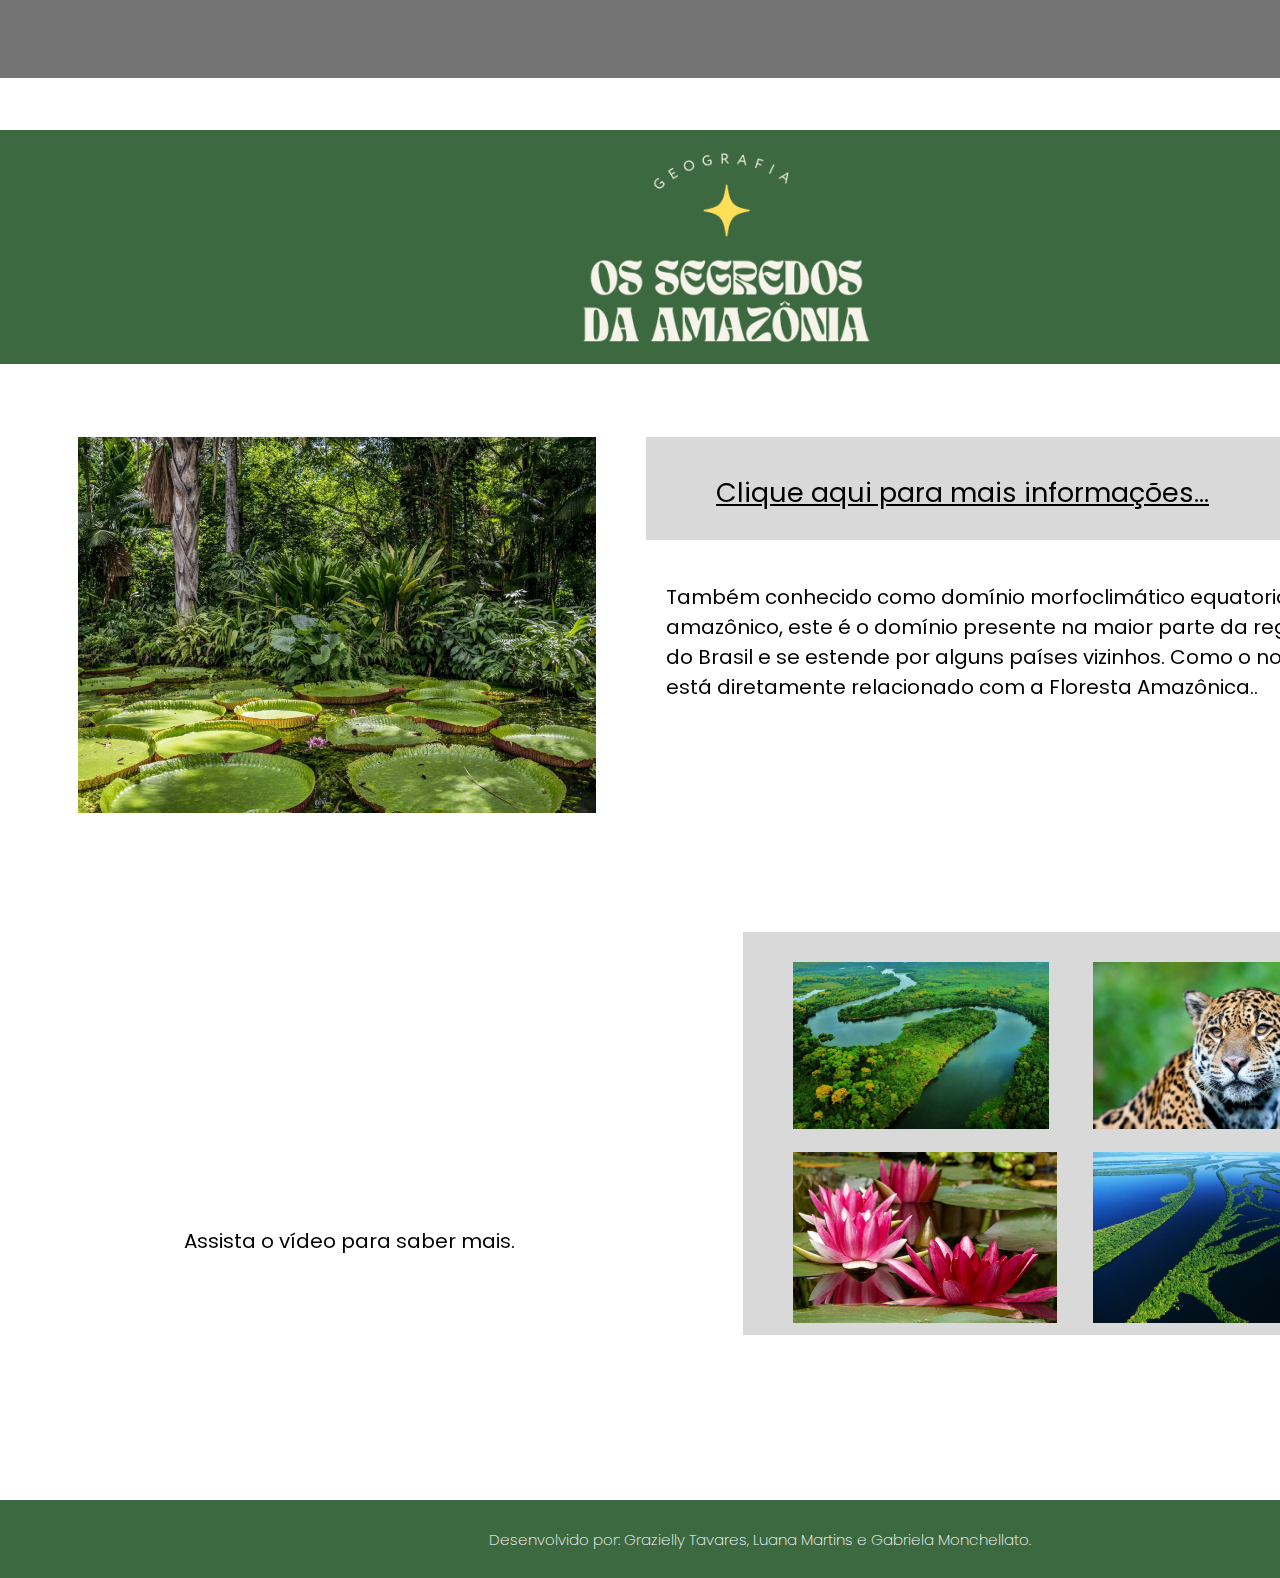
<file: index.html>
<!DOCTYPE html>
<html>
<head>
	<meta charset="utf-8">
	<meta name="viewport" content="width=device-width, initial-scale=1">
	<title>Domínio Amazônico</title>
	<link rel="stylesheet" type="text/css" href="css/estilos.css">
	<link rel="preconnect" href="https://fonts.googleapis.com">
<link rel="preconnect" href="https://fonts.gstatic.com" crossorigin>
<link href="https://fonts.googleapis.com/css2?family=Poppins:wght@200;300;400&display=swap" rel="stylesheet">


</head>

<main>
	<section>
		<body>
			<header>
				<div class="cabecalho">
					
					 <input type="checkbox" id="burger-toggle">
           <label for="burger-toggle" class="burger-menu">
              <div class="line"></div>
              <div class="line"></div>
              <div class="line"></div>
           </label>
            <nav class="menu">
              
                <div class="menu-inner">
              
                    <ul class="menu-nav">
                  
                        <li class="menu-nav-item"><a class="menu-nav-link" href="index.html"><span>
                            <div>Home</div>
                            </span></a>
                        </li>
                  
                        <li class="menu-nav-item"><a class="menu-nav-link" href="informacoes.html"><span>
                          <div>Domínio Amazônico</div>
                          </span></a>
                        </li>
                        
                        <li class="menu-nav-item"><a class="menu-nav-link" href="desmatamento.html"><span>
                          <div>Desmatamento</div>
                          </span></a>
                        </li>
                        
                       
                    </ul>
              
                </div>
            </nav>



				</div>
				

			</header>

			<div class="titulo">
				<img class="logo"      src="imagens/2.png">
			</div>

			<div class="imagem1">
			<img class="img1" src="imagens/imagem1.png">
		</div>
		

			<div class="cliqueaqui">
				<a href= "informacoes.html" class="texto2" >Clique aqui para mais informações...</a>
				<p class="p1">Também conhecido como domínio morfoclimático equatorial
amazônico, este é o domínio presente na maior parte da região norte do Brasil
e se estende por alguns países vizinhos. Como o nome já diz, está diretamente
relacionado com a Floresta Amazônica..</p>
			</div>

			<div class="video">
				<iframe width="560" height="315" src="https://www.youtube.com/embed/vg9-DLSuo7Q" title="YouTube video player" frameborder="0" allow="accelerometer; autoplay; clipboard-write; encrypted-media; gyroscope; picture-in-picture; web-share" allowfullscreen></iframe>
				<p class="p2">Assista o vídeo para saber mais.</p>
				
			</div>


			<div class="fotos">
				<div class="amazonia">
					<img src="imagens/rio.png">
				</div>

				<div class="amazonia2">
					<img src="imagens/onca.png">
				</div>

				<div class="amazonia3">
					<img src="imagens/flor.png">
				</div>

				<div class="amazonia4">
					<img src="imagens/rio2.png">
				</div>
				
			</div>

			<footer>
				<div class="nomes">
					<p class="nomes2">
						Desenvolvido por: Grazielly Tavares, Luana Martins e Gabriela Monchellato.
					</p>
				</div>
				
			</footer>







</body>
</section>




</main>
</html>
</file>
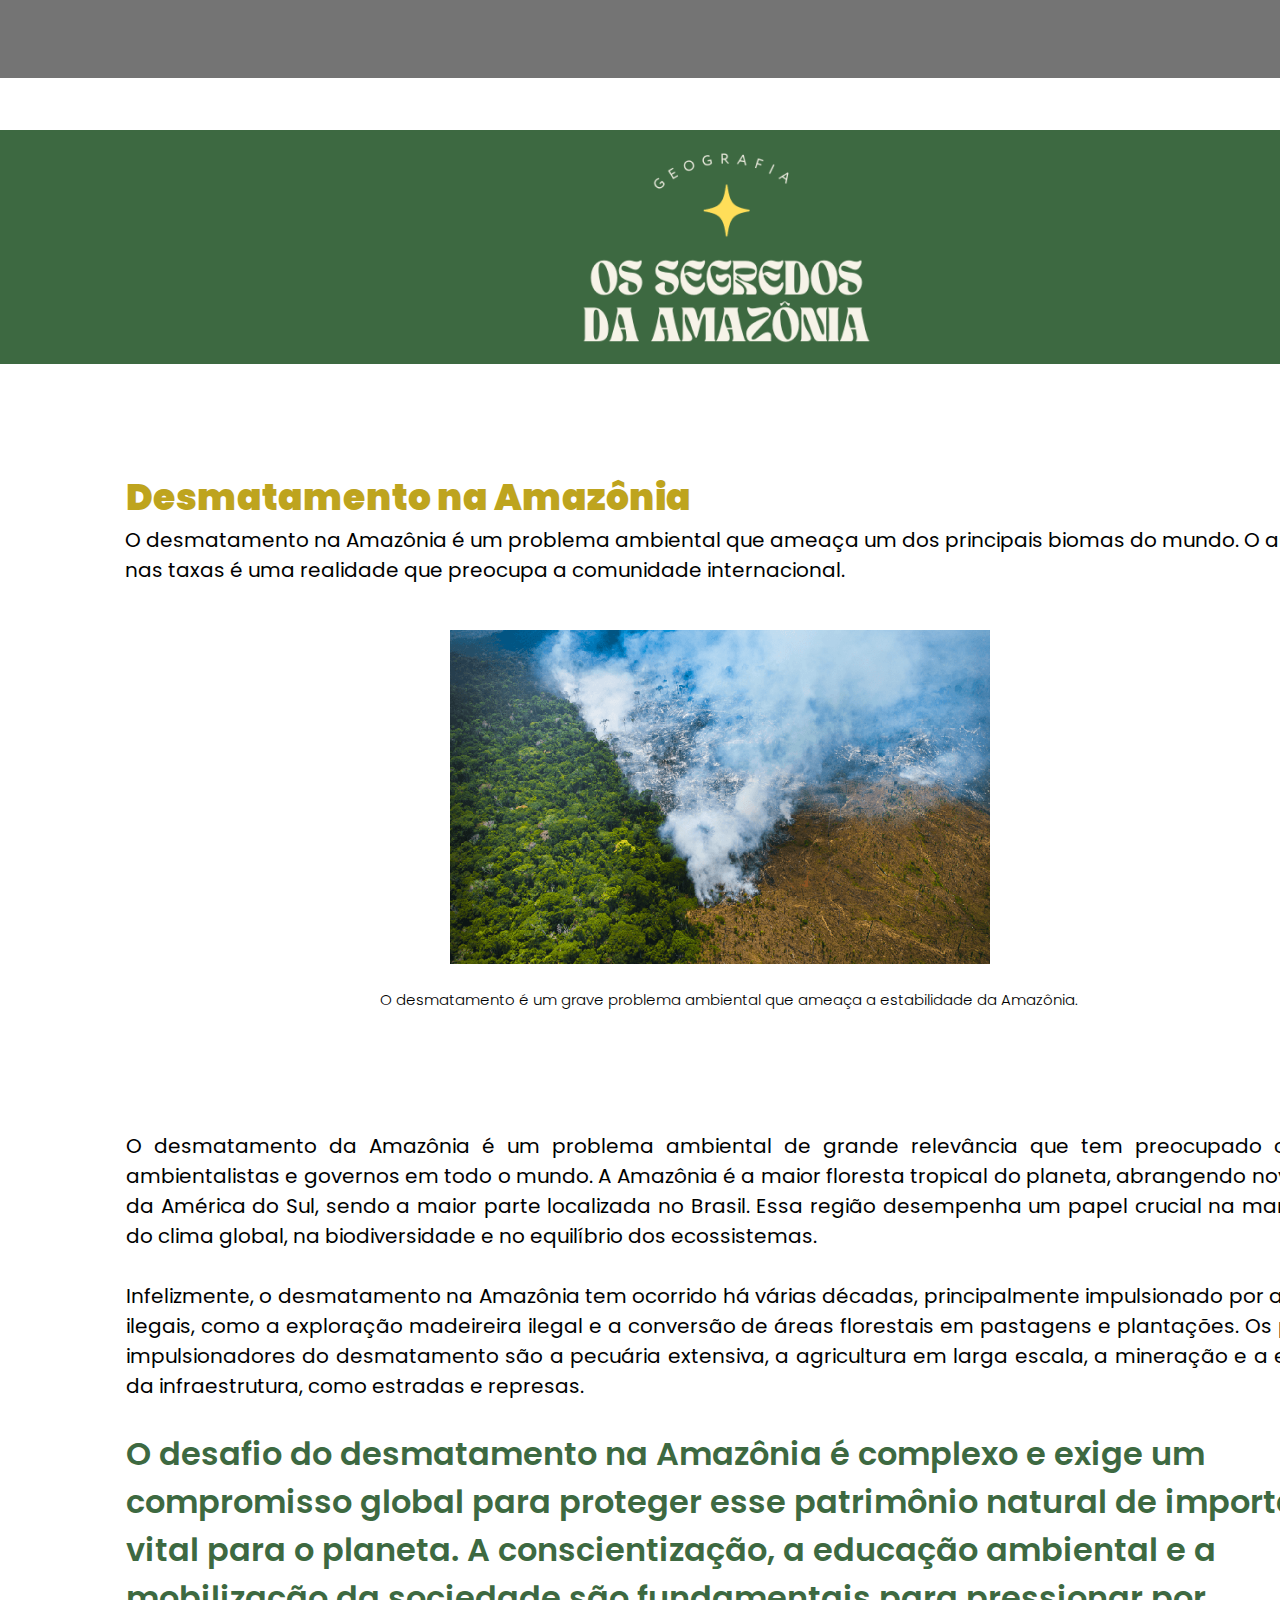
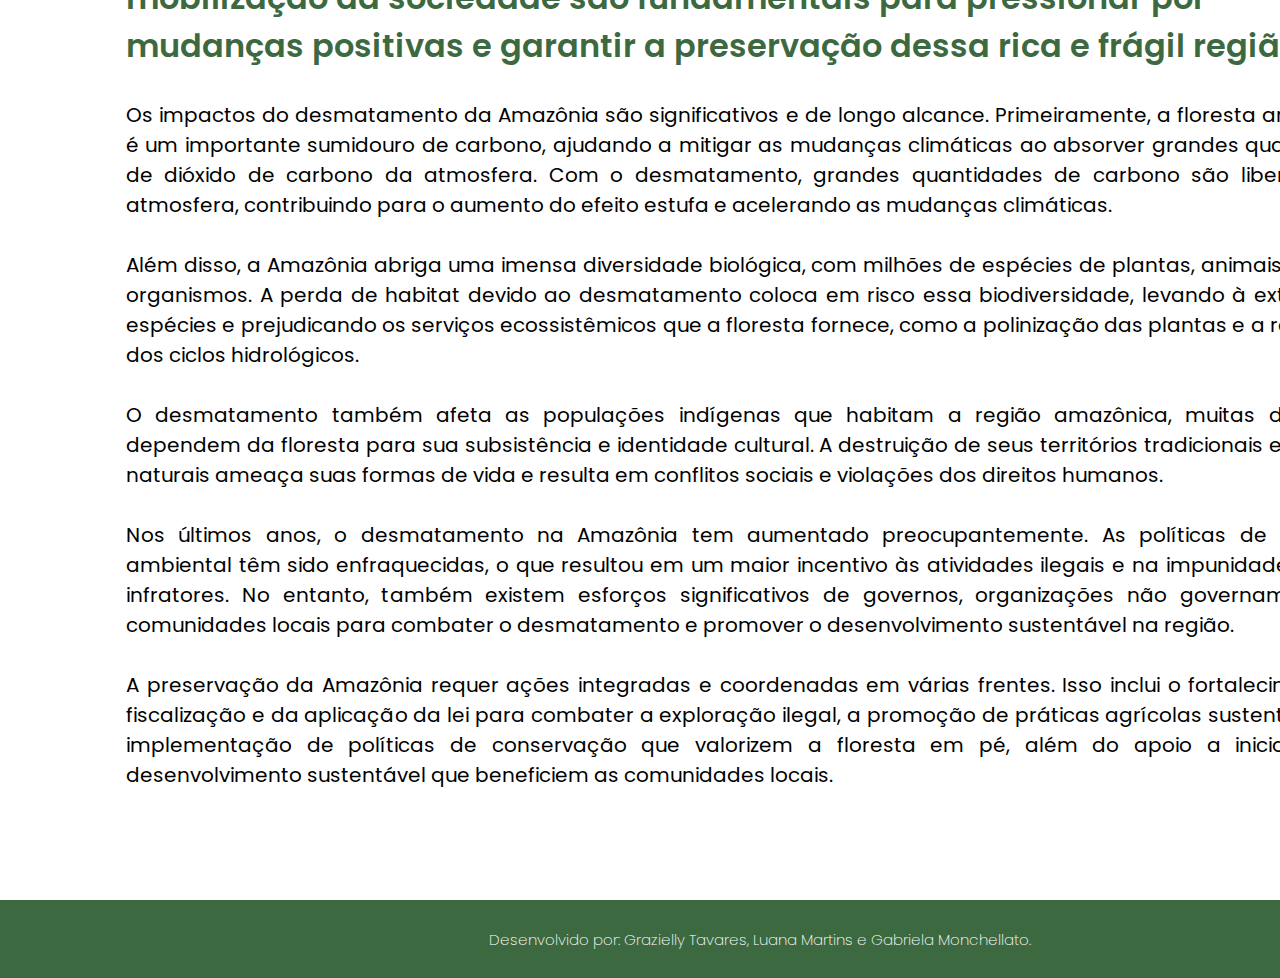
<file: desmatamento.html>
<!DOCTYPE html>
<html>
<head>
	<meta charset="utf-8">
	<meta name="viewport" content="width=device-width, initial-scale=1">
	<title>Desmatamento da Amazônia</title>
	<link rel="stylesheet" type="text/css" href="css/estilos.css">
	<link rel="preconnect" href="https://fonts.googleapis.com">
<link rel="preconnect" href="https://fonts.gstatic.com" crossorigin>
<link href="https://fonts.googleapis.com/css2?family=Poppins:wght@200;300;400&display=swap" rel="stylesheet">
<link rel="preconnect" href="https://fonts.googleapis.com">
<link rel="preconnect" href="https://fonts.gstatic.com" crossorigin>
<link href="https://fonts.googleapis.com/css2?family=Poppins:wght@200;300;400;800&display=swap" rel="stylesheet">

</head>

<main>
	<section>
		<body>

<header>
				<div class="cabecalho">
					
					 <input type="checkbox" id="burger-toggle">
           <label for="burger-toggle" class="burger-menu">
              <div class="line"></div>
              <div class="line"></div>
              <div class="line"></div>
           </label>
            <nav class="menu">
              
                <div class="menu-inner">
              
                    <ul class="menu-nav">
                  
                        <li class="menu-nav-item"><a class="menu-nav-link" href="index.html"><span>
                            <div>Home</div>
                            </span></a>
                        </li>
                  
                        <li class="menu-nav-item"><a class="menu-nav-link" href="informacoes.html"><span>
                          <div>Domínio Amazônico</div>
                          </span></a>
                        </li>
                        
                        <li class="menu-nav-item"><a class="menu-nav-link" href="desmatamento.html"><span>
                          <div>Desmatamento</div>
                          </span></a>
                        </li>
                        
                       
                    </ul>
              
                </div>
            </nav>



				</div>
				
			<div class="titulo">
				<img class="logo"      src="imagens/2.png">
			</div>

			<h1 class="dominio2">
				Desmatamento na Amazônia
			</h1>

			<p class="pdominio">
O desmatamento na Amazônia é um problema ambiental que ameaça um dos principais biomas do mundo. O aumento nas taxas é uma realidade que preocupa a comunidade internacional.
			</p>

			<img class="imgdominio"     src="imagens/desmatamento.png">

		<p class="rodapedominio">O desmatamento é um grave problema ambiental que ameaça a estabilidade da Amazônia.</p>

		<p class="inf1">O desmatamento da Amazônia é um problema ambiental de grande relevância que tem preocupado cientistas, ambientalistas e governos em todo o mundo. A Amazônia é a maior floresta tropical do planeta, abrangendo nove países da América do Sul, sendo a maior parte localizada no Brasil. Essa região desempenha um papel crucial na manutenção do clima global, na biodiversidade e no equilíbrio dos ecossistemas.
			<br><br>
			Infelizmente, o desmatamento na Amazônia tem ocorrido há várias décadas, principalmente impulsionado por atividades ilegais, como a exploração madeireira ilegal e a conversão de áreas florestais em pastagens e plantações. Os principais impulsionadores do desmatamento são a pecuária extensiva, a agricultura em larga escala, a mineração e a expansão da infraestrutura, como estradas e represas.
</p>

<p class="destaque1">
O desafio do desmatamento na Amazônia é complexo e exige um compromisso global para proteger esse patrimônio natural de importância vital para o planeta. A conscientização, a educação ambiental e a mobilização da sociedade são fundamentais para pressionar por mudanças positivas e garantir a preservação dessa rica e frágil região.
</p>

<p class="pnovo">
	Os impactos do desmatamento da Amazônia são significativos e de longo alcance. Primeiramente, a floresta amazônica é um importante sumidouro de carbono, ajudando a mitigar as mudanças climáticas ao absorver grandes quantidades de dióxido de carbono da atmosfera. Com o desmatamento, grandes quantidades de carbono são liberadas na atmosfera, contribuindo para o aumento do efeito estufa e acelerando as mudanças climáticas.
	<br><br>

Além disso, a Amazônia abriga uma imensa diversidade biológica, com milhões de espécies de plantas, animais e micro-organismos. A perda de habitat devido ao desmatamento coloca em risco essa biodiversidade, levando à extinção de espécies e prejudicando os serviços ecossistêmicos que a floresta fornece, como a polinização das plantas e a regulação dos ciclos hidrológicos.
<br><br>


O desmatamento também afeta as populações indígenas que habitam a região amazônica, muitas das quais dependem da floresta para sua subsistência e identidade cultural. A destruição de seus territórios tradicionais e recursos naturais ameaça suas formas de vida e resulta em conflitos sociais e violações dos direitos humanos.
<br><br>


Nos últimos anos, o desmatamento na Amazônia tem aumentado preocupantemente. As políticas de proteção ambiental têm sido enfraquecidas, o que resultou em um maior incentivo às atividades ilegais e na impunidade para os infratores. No entanto, também existem esforços significativos de governos, organizações não governamentais e comunidades locais para combater o desmatamento e promover o desenvolvimento sustentável na região.
<br><br>

A preservação da Amazônia requer ações integradas e coordenadas em várias frentes. Isso inclui o fortalecimento da fiscalização e da aplicação da lei para combater a exploração ilegal, a promoção de práticas agrícolas sustentáveis e a implementação de políticas de conservação que valorizem a floresta em pé, além do apoio a iniciativas de desenvolvimento sustentável que beneficiem as comunidades locais.


	



</p>

<footer>
				<div class="nomes5">
					<p class="nomes6">
						Desenvolvido por: Grazielly Tavares, Luana Martins e Gabriela Monchellato.
					</p>
				</div>
				
			</footer>


				
























</body>

</section>
</main>
</html>
</file>
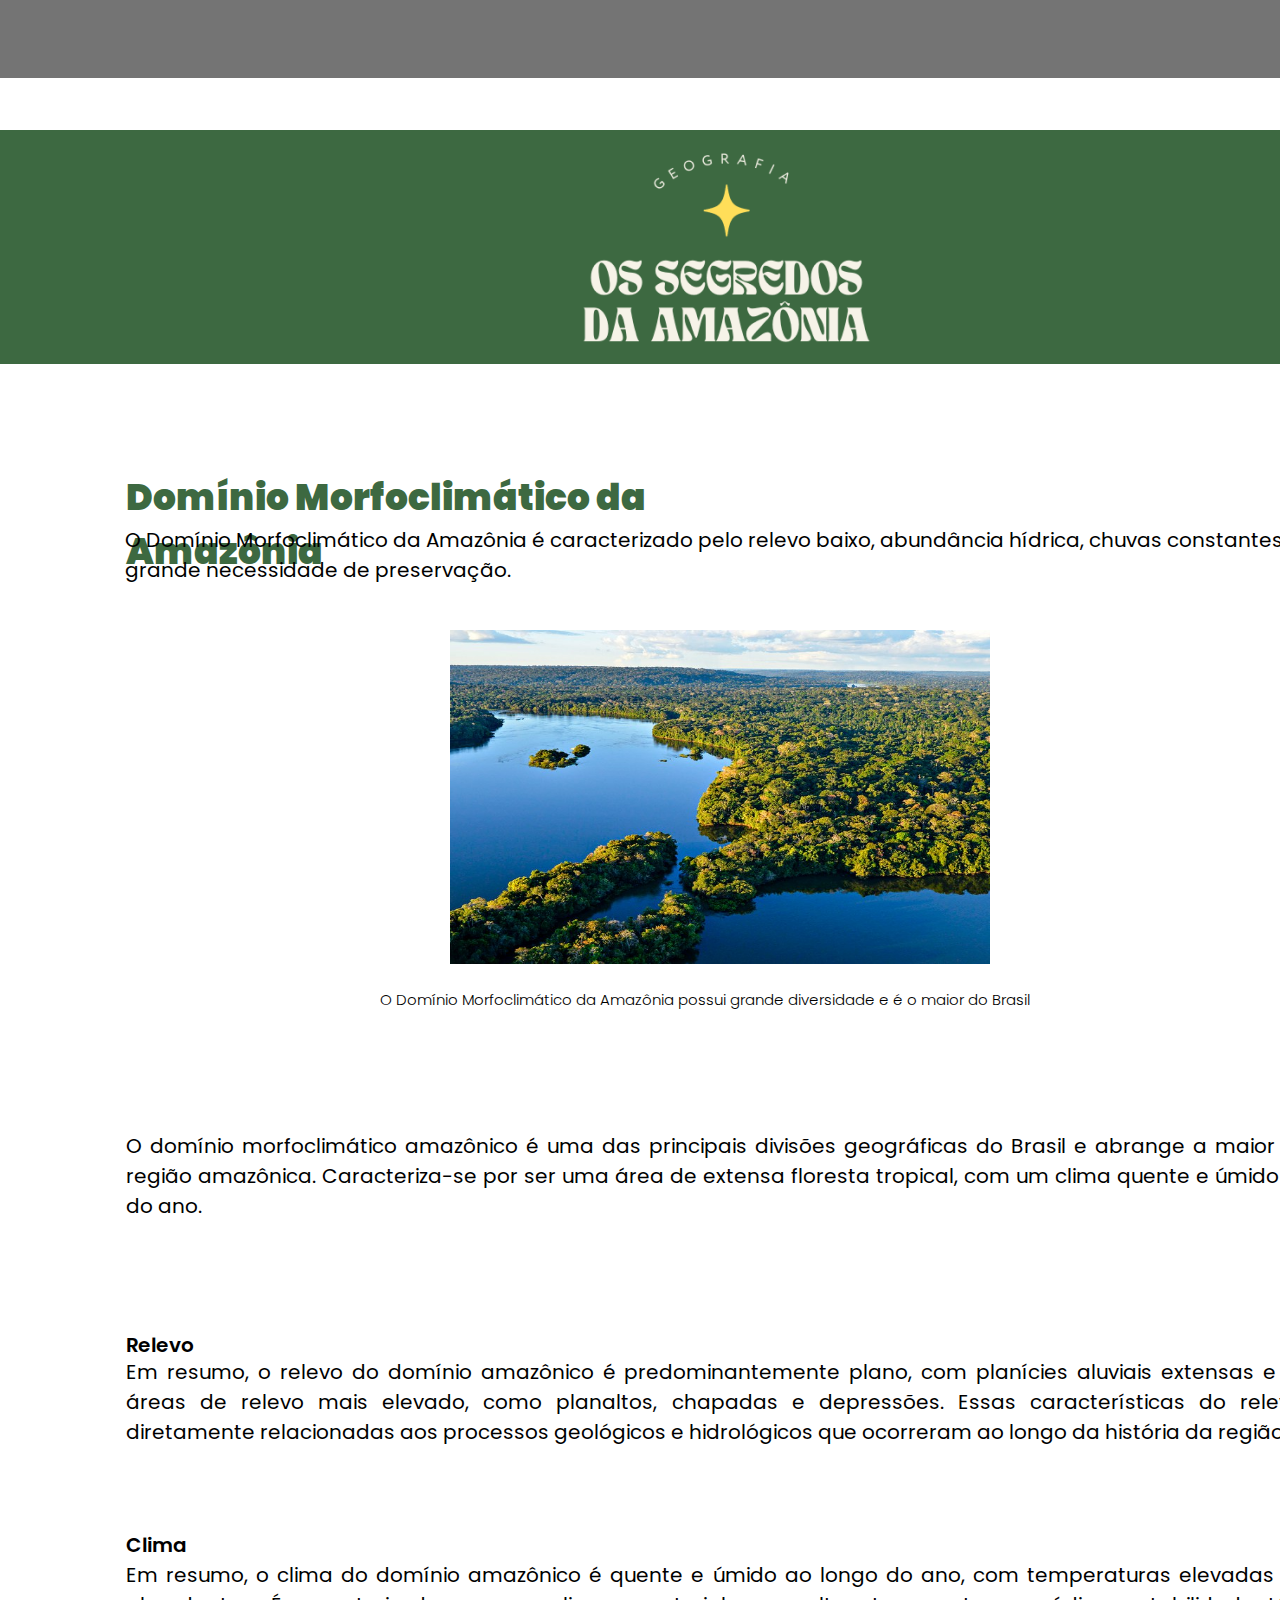
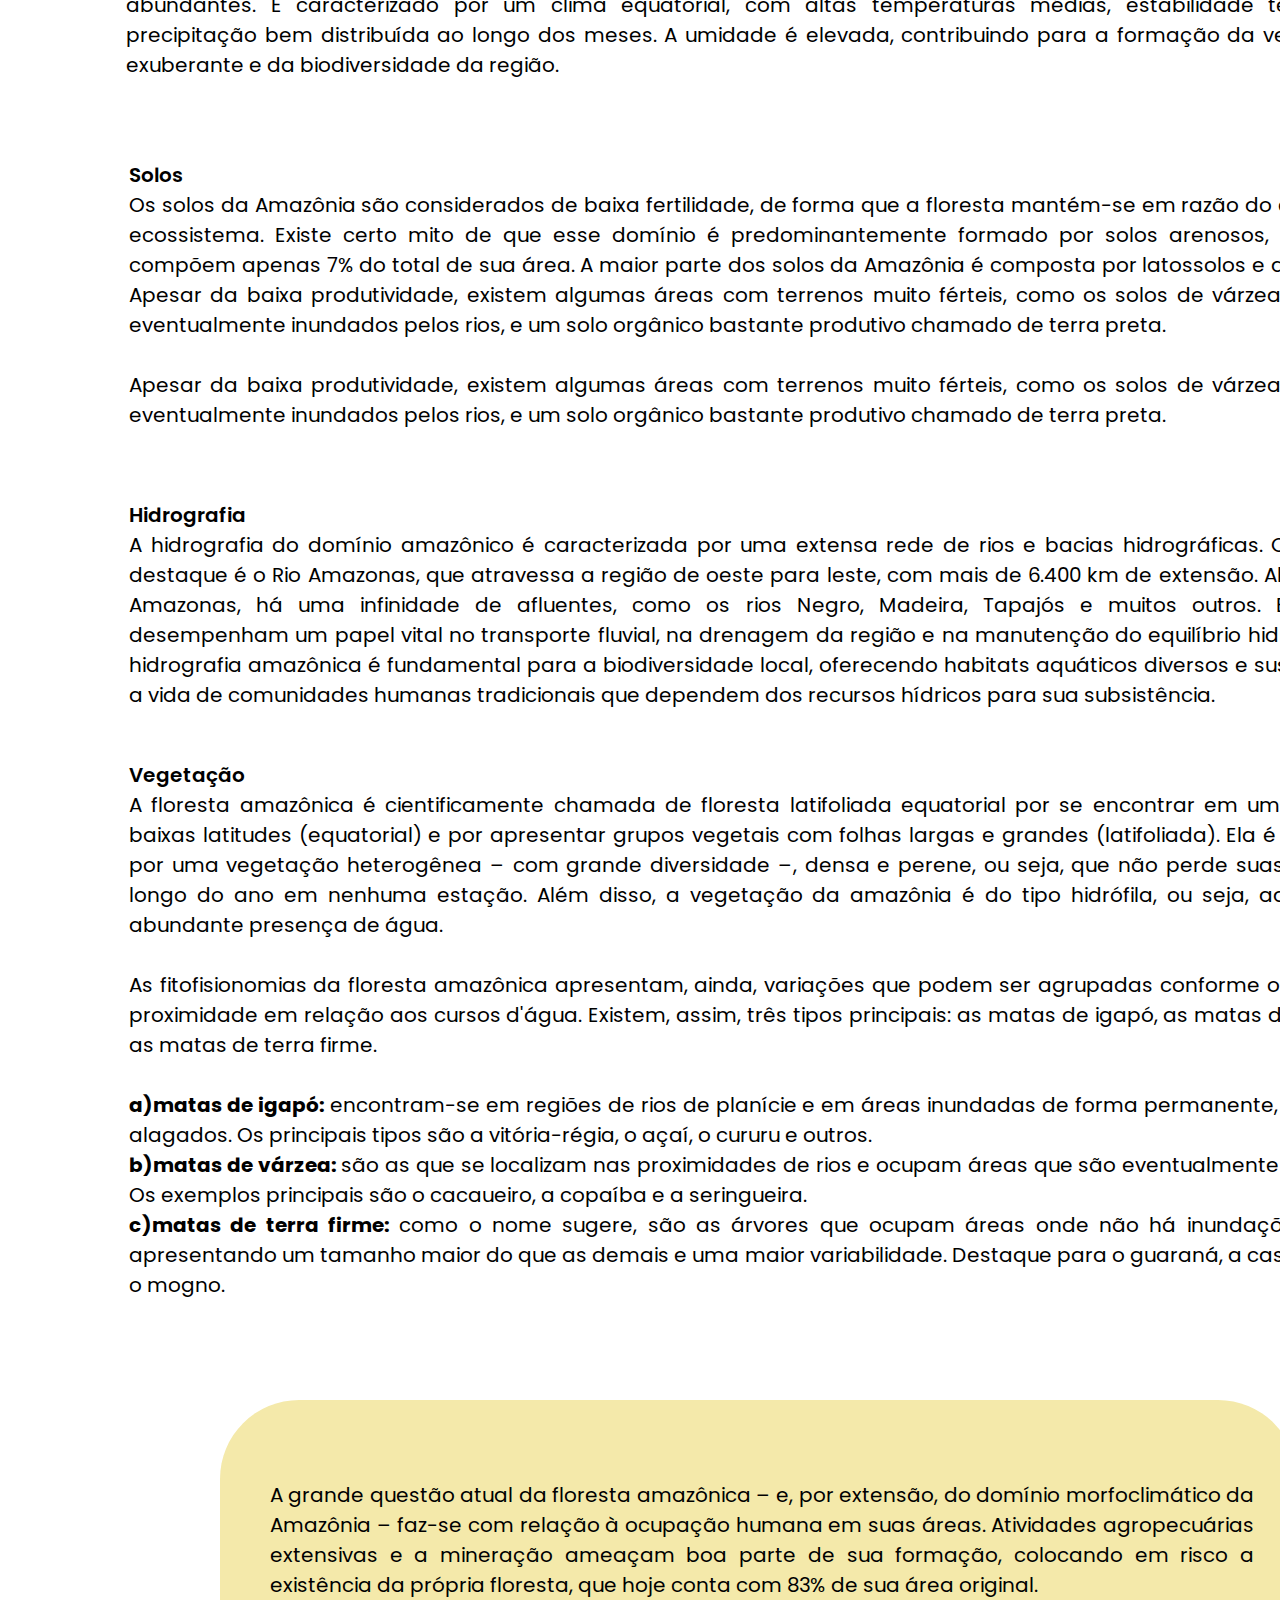
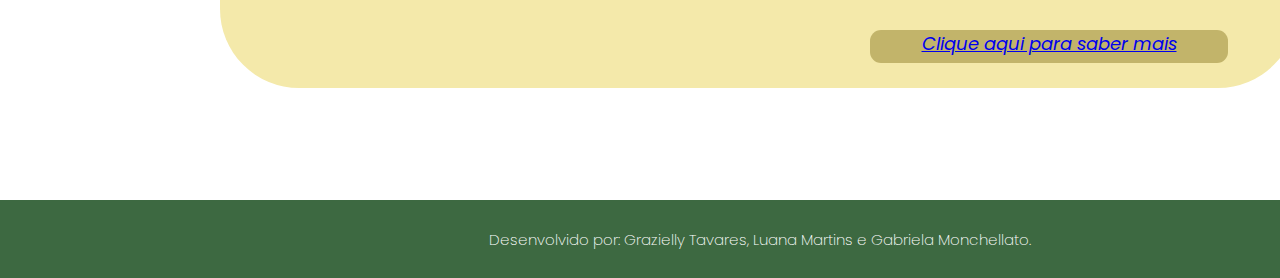
<file: informacoes.html>
<!DOCTYPE html>
<html>
<head>
	<meta charset="utf-8">
	<meta name="viewport" content="width=device-width, initial-scale=1">
	<title>Domínio Amazônico</title>
	<link rel="stylesheet" type="text/css" href="css/estilos.css">
	<link rel="preconnect" href="https://fonts.googleapis.com">
<link rel="preconnect" href="https://fonts.gstatic.com" crossorigin>
<link href="https://fonts.googleapis.com/css2?family=Poppins:wght@200;300;400&display=swap" rel="stylesheet">
<link href="https://fonts.googleapis.com/css2?family=Poppins:wght@200;300;400;800&display=swap" rel="stylesheet">


</head>

<main>
	<section>
		<body>
			<header>
				<div class="cabecalho">
					
					 <input type="checkbox" id="burger-toggle">
           <label for="burger-toggle" class="burger-menu">
              <div class="line"></div>
              <div class="line"></div>
              <div class="line"></div>
           </label>
            <nav class="menu">
              
                <div class="menu-inner">
              
                    <ul class="menu-nav">
                  
                        <li class="menu-nav-item"><a class="menu-nav-link" href="index.html"><span>
                            <div>Home</div>
                            </span></a>
                        </li>
                  
                        <li class="menu-nav-item"><a class="menu-nav-link" href="informacoes.html"><span>
                          <div>Domínio Amazônico</div>
                          </span></a>
                        </li>
                        
                        <li class="menu-nav-item"><a class="menu-nav-link" href="desmatamento.html"><span>
                          <div>Desmatamento</div>
                          </span></a>
                        </li>
                        
                       
                    </ul>
              
                </div>
            </nav>



				</div>
			</header>

			<div class="titulo">
				<img class="logo"      src="imagens/2.png">
			</div>

			<h1 class="dominio">
				Domínio Morfoclimático da Amazônia
			</h1>

			<p class="pdominio">
O Domínio Morfoclimático da Amazônia é caracterizado pelo relevo baixo, abundância hídrica, chuvas constantes e grande necessidade de preservação.
			</p>

			<img class="imgdominio"     src="imagens/rio3.jpeg">

			<p class="rodapedominio">O Domínio Morfoclimático da Amazônia possui grande diversidade e é o maior do Brasil </p>

			<p class="inf1">O domínio morfoclimático amazônico é uma das principais divisões geográficas do Brasil e abrange a maior parte da região amazônica. Caracteriza-se por ser uma área de extensa floresta tropical, com um clima quente e úmido ao longo do ano.</p>

			<h1 class="relevo1">Relevo</h1>

			<p class="relevo2">Em resumo, o relevo do domínio amazônico é predominantemente plano, com planícies aluviais extensas e algumas áreas de relevo mais elevado, como planaltos, chapadas e depressões. Essas características do relevo estão diretamente relacionadas aos processos geológicos e hidrológicos que ocorreram ao longo da história da região.</p>

			<h1 class="clima1">Clima</h1>

			<p class="clima2"> Em resumo, o clima do domínio amazônico é quente e úmido ao longo do ano, com temperaturas elevadas e chuvas abundantes. É caracterizado por um clima equatorial, com altas temperaturas médias, estabilidade térmica e precipitação bem distribuída ao longo dos meses. A umidade é elevada, contribuindo para a formação da vegetação exuberante e da biodiversidade da região.</p>

			<h1 class="solos1">Solos</h1>

			
			<p class="solos2">Os solos da Amazônia são considerados de baixa fertilidade, de forma que a floresta mantém-se em razão do clímax do ecossistema. Existe certo mito de que esse domínio é predominantemente formado por solos arenosos, mas eles compõem apenas 7% do total de sua área. A maior parte dos solos da Amazônia é composta por latossolos e argissolos. Apesar da baixa produtividade, existem algumas áreas com terrenos muito férteis, como os solos de várzea, que são eventualmente inundados pelos rios, e um solo orgânico bastante produtivo chamado de terra preta.
				<br><br>
			Apesar da baixa produtividade, existem algumas áreas com terrenos muito férteis, como os solos de várzea, que são eventualmente inundados pelos rios, e um solo orgânico bastante produtivo chamado de terra preta.</p>

			<h1 class="hidro1">Hidrografia</h1>

			<p class="hidro2">A hidrografia do domínio amazônico é caracterizada por uma extensa rede de rios e bacias hidrográficas. O principal destaque é o Rio Amazonas, que atravessa a região de oeste para leste, com mais de 6.400 km de extensão. Além do Rio Amazonas, há uma infinidade de afluentes, como os rios Negro, Madeira, Tapajós e muitos outros. Esses rios desempenham um papel vital no transporte fluvial, na drenagem da região e na manutenção do equilíbrio hidrológico. A hidrografia amazônica é fundamental para a biodiversidade local, oferecendo habitats aquáticos diversos e sustentando a vida de comunidades humanas tradicionais que dependem dos recursos hídricos para sua subsistência.

			<h1 class="vege1">Vegetação</h1>

			<p class="vege2">
				A floresta amazônica é cientificamente chamada de floresta latifoliada equatorial por se encontrar em uma área de baixas latitudes (equatorial) e por apresentar grupos vegetais com folhas largas e grandes (latifoliada). Ela é composta por uma vegetação heterogênea – com grande diversidade –, densa e perene, ou seja, que não perde suas folhas ao longo do ano em nenhuma estação. Além disso, a vegetação da amazônia é do tipo hidrófila, ou seja, adaptada à abundante presença de água.
				<br> <br>
				As fitofisionomias da floresta amazônica apresentam, ainda, variações que podem ser agrupadas conforme os níveis de proximidade em relação aos cursos d'água. Existem, assim, três tipos principais: as matas de igapó, as matas de várzea e as matas de terra firme.
				<br><br>
				<strong>a)matas de igapó:</strong> encontram-se em regiões de rios de planície e em áreas inundadas de forma permanente, com solos alagados. Os principais tipos são a vitória-régia, o açaí, o cururu e outros.
					<br>
				<strong>b)matas de várzea:</strong> são as que se localizam nas proximidades de rios e ocupam áreas que são eventualmente alagadas. Os exemplos principais são o cacaueiro, a copaíba e a seringueira.
					<br>
				<strong>c)matas de terra firme:</strong> como o nome sugere, são as árvores que ocupam áreas onde não há inundações fluviais, apresentando um tamanho maior do que as demais e uma maior variabilidade. Destaque para o guaraná, a castanheira e o mogno.
			</p>

			<div class="inf2">
				<p class="pinf">
					A grande questão atual da floresta amazônica – e, por extensão, do domínio morfoclimático da Amazônia – faz-se com relação à ocupação humana em suas áreas. Atividades agropecuárias extensivas e a mineração ameaçam boa parte de sua formação, colocando em risco a existência da própria floresta, que hoje conta com 83% de sua área original.
				</p>
				<a href="desmatamento.html" class="desmatamento">Clique aqui para saber mais</a>
			</div>

			<footer>
				<div class="nomes3">
					<p class="nomes4">
						Desenvolvido por: Grazielly Tavares, Luana Martins e Gabriela Monchellato.
					</p>
				</div>
				
			</footer>








</body>
</section>




</main>
</file>
<file: css/estilos.css>
body{
	position: relative;
width: 1519px;
height: 1024px;
background-color: #FFF;

}

* {
	margin: 0px;
	padding: 0px;
}

.cabecalho {
	position: fixed;
width: 1519.2px;
height: 78px;
left: 0px;
top: 0px;
z-index: 1;

background: #747474;
}

.indice {
	position: absolute;
	
left: 45px;
top: 15px;
}

.titulo {
	position: absolute;
width: 1519.2px;
height: 234px;
left: 0px;
top: 130px;

background: #3D6941;
}

.logo {
	position: absolute;
width: 433px;
height: 217px;
left: 510px;
top: 15px;
}

.titulo1 {
	position: absolute;
width: 876px;
height: 134px;
left: 555px;
top: 90px;

font-family: 'Poppins';
font-style: normal;
font-weight: 400;
font-size: 30px;
line-height: 60px;

color: #FFFFFF;
}

.img1{
position: absolute;
width: 518px;
height: 376px;
left: 78px;
top: 437px;

}

.cliqueaqui {
	position: absolute;
width: 749px;
height: 103px;
left: 646px;
top: 437px;

background: #D9D9D9;
}

.texto2 {
	position: absolute;
width: 740px;
height: 48px;
left: 70px;
top: 32px;

font-family: 'Poppins';
font-style: normal;
font-weight: 400;
font-size: 27px;
line-height: 48px;
/* identical to box height */


color: #000000;

mix-blend-mode: darken;
}

.p1 {
	position: absolute;
width: 740px;
height: 48px;
left: 20px;
top: 145px;

font-family: 'Poppins';
font-style: normal;
font-weight: 400;
font-size: 20px;
line-height: 30px;

color: #000000;
}

.video {
	position: absolute;
width: 600px;
height: 350px;
left: 74px;
top: 898px;

}

.fotos {
	position: absolute;
width: 640px;
height: 403px;
left: 743px;
top: 932px;

background: #D9D9D9;
}

.p2 {
	position: absolute;
width: 399px;
height: 36px;
left: 110px;
top: 325px;

font-family: 'Poppins';
font-style: normal;
font-weight: 400;
font-size: 20px;
line-height: 36px;
/* identical to box height */


color: #000000;
}

.amazonia {
	position: absolute;
width: 256px;
height: 167px;
left: 50px;
top: 30px;
}

.amazonia2 {
	position: absolute;
width: 256px;
height: 167px;
left: 350px;
top: 30px;
}

.amazonia3{
	position: absolute;
width: 256px;
height: 171px;
left: 50px;
top: 220px;
}

.amazonia4{
	position: absolute;
width: 256px;
height: 171px;
left: 350px;
top: 220px;
}

.fotos {
	position: absolute;
left: 743px;
top: 932px;


}

.dominio {
position: absolute;
width: 714px;
height: 54px;
left: 126px;
top: 471px;

font-family: 'Poppins';
font-style: normal;
font-weight: 900;
font-size: 36px;
line-height: 54px;


color: #3D6941;

}

.pdominio {
	position: absolute;
width: 1250px;
height: 60px;
left: 125px;
top: 525px;

font-family: 'Poppins';
font-style: normal;
font-weight: 400;
font-size: 20px;
line-height: 30px;

color: #000000;
}

.imgdominio {
	position: absolute;
width: 540px;
height: 334px;
left: 450px;
top: 630px;
}

.rodapedominio {

position: absolute;
width: 875px;
height: 30px;
left: 380px;
top: 985px;

font-family: 'Poppins';
font-style: normal;
font-weight: 300;
font-size: 15px;
line-height: 30px;
/* identical to box height */


color: #000000;

}

.inf1{
	position: absolute;
width: 1250px;
height: 158px;
left: 126px;
top: 1131px;

font-family: 'Poppins';
font-style: normal;
font-weight: 400;
font-size: 20px;
line-height: 30px;
text-align: justify;

color: #000000;
}

.relevo1{
	position: absolute;
width: 68px;
height: 30px;
left: 126px;
top: 1330px;

font-family: 'Poppins';
font-style: normal;
font-weight: 600;
font-size: 20px;
line-height: 30px;
/* identical to box height */

text-align: justify;

color: #000000;
}




.relevo2{
	position: absolute;
width: 1250px;
height: 300px;
left: 126px;
top: 1357px;

font-family: 'Poppins';
font-style: normal;
font-weight: 400;
font-size: 20px;
line-height: 30px;
text-align: justify;

color: #000000;
}

.clima1{
	position: absolute;
width: 61px;
height: 30px;
left: 126px;
top: 1530px;

font-family: 'Poppins';
font-style: normal;
font-weight: 600;
font-size: 20px;
line-height: 30px;
/* identical to box height */

text-align: justify;

color: #000000;

}

.clima2{
	position: absolute;
width: 1250px;
height: 300px;
left: 126px;
top: 1560px;

font-family: 'Poppins';
font-style: normal;
font-weight: 400;
font-size: 20px;
line-height: 30px;
text-align: justify;

color: #000000;

}

.solos1 {
	position: absolute;
width: 55px;
height: 30px;
left: 129px;
top: 1760px;

font-family: 'Poppins';
font-style: normal;
font-weight: 600;
font-size: 20px;
line-height: 30px;
/* identical to box height */

text-align: justify;

color: #000000;
}

.solos2 {

position: absolute;
width: 1250px;
height: 379px;
left: 129px;
top: 1790px;

font-family: 'Poppins';
font-style: normal;
font-weight: 400;
font-size: 20px;
line-height: 30px;
text-align: justify;

color: #000000;

}

.hidro1 {
	position: absolute;
width: 116px;
height: 30px;
left: 129px;
top: 2100px;

font-family: 'Poppins';
font-style: normal;
font-weight: 600;
font-size: 20px;
line-height: 30px;
/* identical to box height */

text-align: justify;

color: #000000;
}

.hidro2 {
	position: absolute;
width: 1255px;
height: 401px;
left: 129px;
top: 2130px;

font-family: 'Poppins';
font-style: normal;
font-weight: 400;
font-size: 20px;
line-height: 30px;
text-align: justify;

color: #000000;
}

.vege1 {
	position: absolute;
width: 113px;
height: 30px;
left: 129px;
top: 2360px;

font-family: 'Poppins';
font-style: normal;
font-weight: 600;
font-size: 20px;
line-height: 30px;
/* identical to box height */

text-align: justify;

color: #000000;
}

.vege2 {
	position: absolute;
width: 1260px;
height: 768px;
left: 129px;
top: 2390px;

font-family: 'Poppins';
font-style: normal;
font-weight: 400;
font-size: 20px;
line-height: 30px;
text-align: justify;

color: #000000;
}

.inf2 {

position: absolute;
width: 1077px;
height: 288px;
left: 220px;
top: 3000px;

background: #F4E9AA;
border-radius: 79px;
}

.pinf {

position: absolute;
width: 984px;
height: 120px;
left: 50px;
top: 80px;

font-family: 'Poppins';
font-style: normal;
font-weight: 400;
font-size: 20px;
line-height: 30px;
text-align: justify;

color: #000000;
}

.desmatamento {
	position: absolute;
	top: 230px;
width: 358px;
height: 33px;
left: 650px;

font-family: 'Poppins';
font-style: italic;
font-weight: 400;
font-size: 18px;
line-height: 27px;
/* identical to box height */

text-align: center;


background: #C2B46A;
border-radius: 11px;
}

.circulo1 {

    background: #B5D0B8 ;
    border-radius: 50%;
  
    position: absolute;
width: 300px;
height: 300px;
left: 193px;
top: 1450px;

}

.destaque1{

	position: absolute;
width: 1250px;
height: 158px;
left: 126px;
top: 1430px;

	font-family: 'Poppins';
font-style: normal;
font-weight: 600;
font-size: 32px;
line-height: 48px;

color: #3D6941;

}

.dominio2 {

position: absolute;
width: 714px;
height: 54px;
left: 126px;
top: 471px;

font-family: 'Poppins';
font-style: normal;
font-weight: 900;
font-size: 36px;
line-height: 54px;
/* identical to box height */


color: #BEA41E;

}

.pnovo {
	position: absolute;
width: 1250px;
height: 158px;
left: 126px;
top: 1700px;

font-family: 'Poppins';
font-style: normal;
font-weight: 400;
font-size: 20px;
line-height: 30px;
text-align: justify;

color: #000000;

}

#burger-toggle {

  position: relative;
  appearance: none;
  opacity: 0;
  display:none;

}

#burger-toggle:checked ~ .menu {
  opacity: 1;
  visibility: visible;
}

#burger-toggle:checked ~ .menu .menu-nav-link span div,
#burger-toggle:checked ~ .menu img,
#burger-toggle:checked ~ .menu .title p {
  transform: translateY(0);
  transition: 1.2s 0.1s cubic-bezier(0.35, 0, 0.07, 1);
}
#burger-toggle:checked ~ .menu .image-link:nth-child(1) img {
  transition-delay: 0.18s;
}
#burger-toggle:checked ~ .menu .image-link:nth-child(2) img {
  transition-delay: 0.26s;
}
#burger-toggle:checked ~ .menu .image-link:nth-child(3) img {
  transition-delay: 0.34s;
}
#burger-toggle:checked ~ .menu .image-link:nth-child(4) img {
  transition-delay: 0.42s;
}
#burger-toggle:checked ~ .burger-menu .line::after {
  transform: translateX(0);
}

#burger-toggle:checked ~ .burger-menu .line:nth-child(1) {
  transform: translateY(calc(var(--burger-menu-radius) / 30)) rotate(45deg);
  background-color: #ffffff;
}

#burger-toggle:checked ~ .burger-menu .line:nth-child(2) {
  transform: scaleX(0);
  background-color: #ffffff;
}
#burger-toggle:checked ~ .burger-menu .line:nth-child(3) {
  transform: translateY(calc(var(--burger-menu-radius) / -5)) rotate(-45deg);
  background-color: #ffffff;
}

.burger-menu {

    --burger-menu-radius: 4em;
    position: absolute;
    top: 10px;
    right: 9%;
    z-index: 100;
    display: block;
    width: var(--burger-menu-radius);
    height: var(--burger-menu-radius);
    outline: none;
    cursor: pointer;

}

.burger-menu .line {
  position: absolute;
  left: 25%;
  width: 50%;
  height: 3px;
  background: rgb(76, 76, 76);
  border-radius: 10px;
  overflow: hidden;
  transition: 0.5s;
}

.burger-menu .line:nth-child(1) {

  top: 32%;

}

.burger-menu .line:nth-child(2) {

  top: 42%;

}

.burger-menu .line:nth-child(3) {

  top: 53%;

}

.burger-menu .line::after {

  position: absolute;
  content: "";
  top: 0;
  left: 0;
  width: 100%;
  height: 100%;
  background: var(--primary-color-darker);
  transform: translateX(-100%);
  transition: 0.25s;

}

.burger-menu .line:nth-child(2)::after {
  transition-delay: 0.1s;
}

.burger-menu .line:nth-child(3)::after {
  transition-delay: 0.2s;

}

.burger-menu:hover .line::after {
  transform: translateX(0);
  transition-delay: 0.3s;

}

.menu {

  position: fixed;
  top: 0;
  left: 0;
  z-index: 99;
  width: 100%;
  height: 100%;
  display: flex;
  justify-content: center;
  align-items: center;
  background: #1a1e23;
  opacity: 0;
  overflow-x: hidden;
  visibility: hidden;
  transition: 0.3s;

}

@media screen and (max-width: 750px) {
  .menu {
    display: block;
  }
}

.menu-nav {

  display: flex;
  flex-wrap: wrap;
  margin: 0;
  padding: 0;
  text-align: center;
  list-style-type: none;
  margin-top: 10%;

}

@media screen and (max-width: 750px) {
  .menu-nav {
    flex-direction: column;
  }
}
.menu-nav-item {

    flex: 1;
    display: block;
    padding: 0em 1em;
    margin-right: 10px;

}

.menu-nav-link {

  position: relative;
  display: inline-flex;
  font-size: 2rem;
  color: white;
  text-decoration: none;

}

.menu-nav-link span {
  overflow: hidden;
}
.menu-nav-link span div {
  transform: translateY(102%);
}
.menu-nav-link::after {
  position: absolute;
  content: "";
  top: 100%;
  left: 0;
  width: 100%;
  height: 3px;
  background: #00e0e9;
  transform: scaleX(0);
  transform-origin: right;
  transition: transform 0.5s;
}
.menu-nav-link:hover::after {
  transform: scaleX(1);
  transform-origin: left;
}

.nomes {
	background-color: #3D6941;
	width: 1519.2px;
	height: 78px;
	top: 1500px;
	position: absolute;

}

.nomes2 {
	text-align: center;

	font-family: 'Poppins';
font-style: normal;
font-weight: 200;
font-size: 15px;
line-height: 30px;
margin-top: 25px;

color: #FFF;
}

.nomes3 {
	background-color: #3D6941;
	width: 1519.2px;
	height: 78px;
	top: 3400px;
	position: absolute;

}

.nomes4 {
	text-align: center;

	font-family: 'Poppins';
font-style: normal;
font-weight: 200;
font-size: 15px;
line-height: 30px;
margin-top: 25px;

color: #FFF;
}

.nomes5 {
	background-color: #3D6941;
	width: 1519.2px;
	height: 78px;
	top: 2500px;
	position: absolute;

}

.nomes6 {
	text-align: center;

	font-family: 'Poppins';
font-style: normal;
font-weight: 200;
font-size: 15px;
line-height: 30px;
margin-top: 25px;

color: #FFF;
}
</file>
